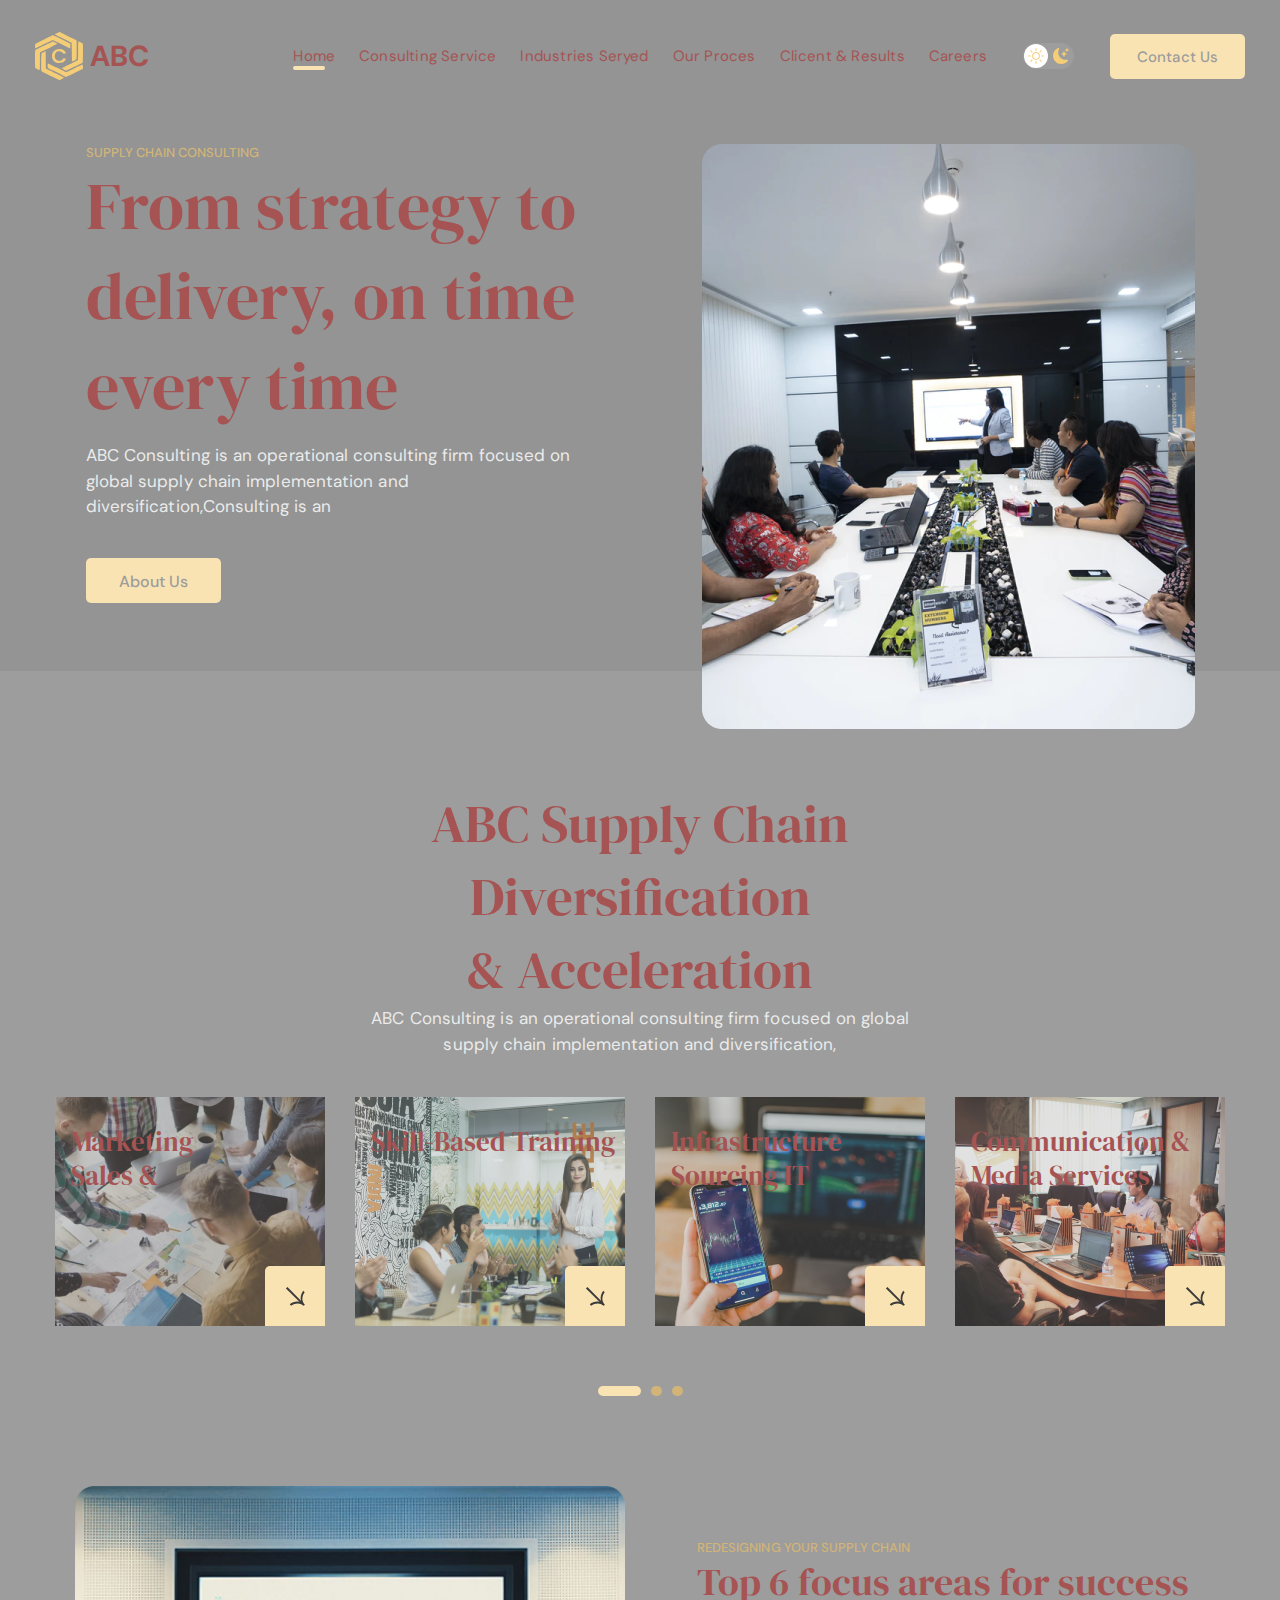
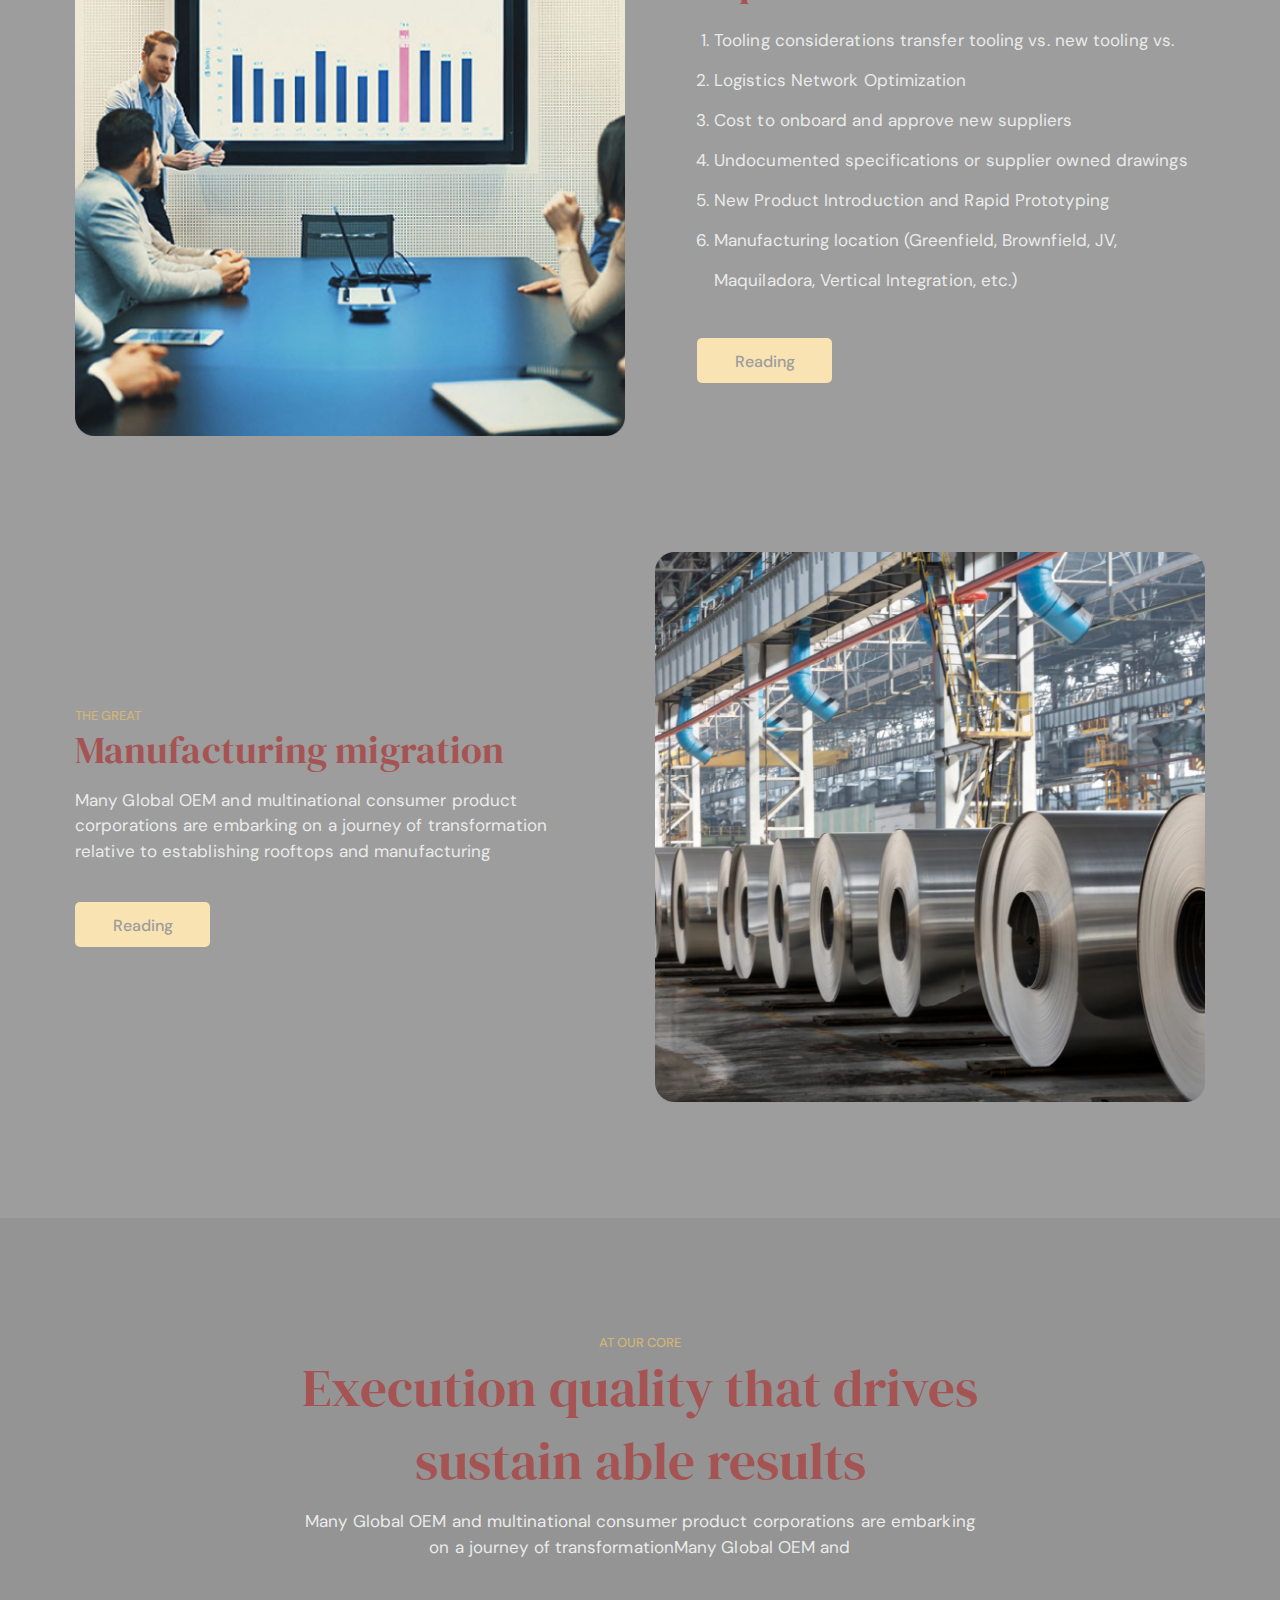
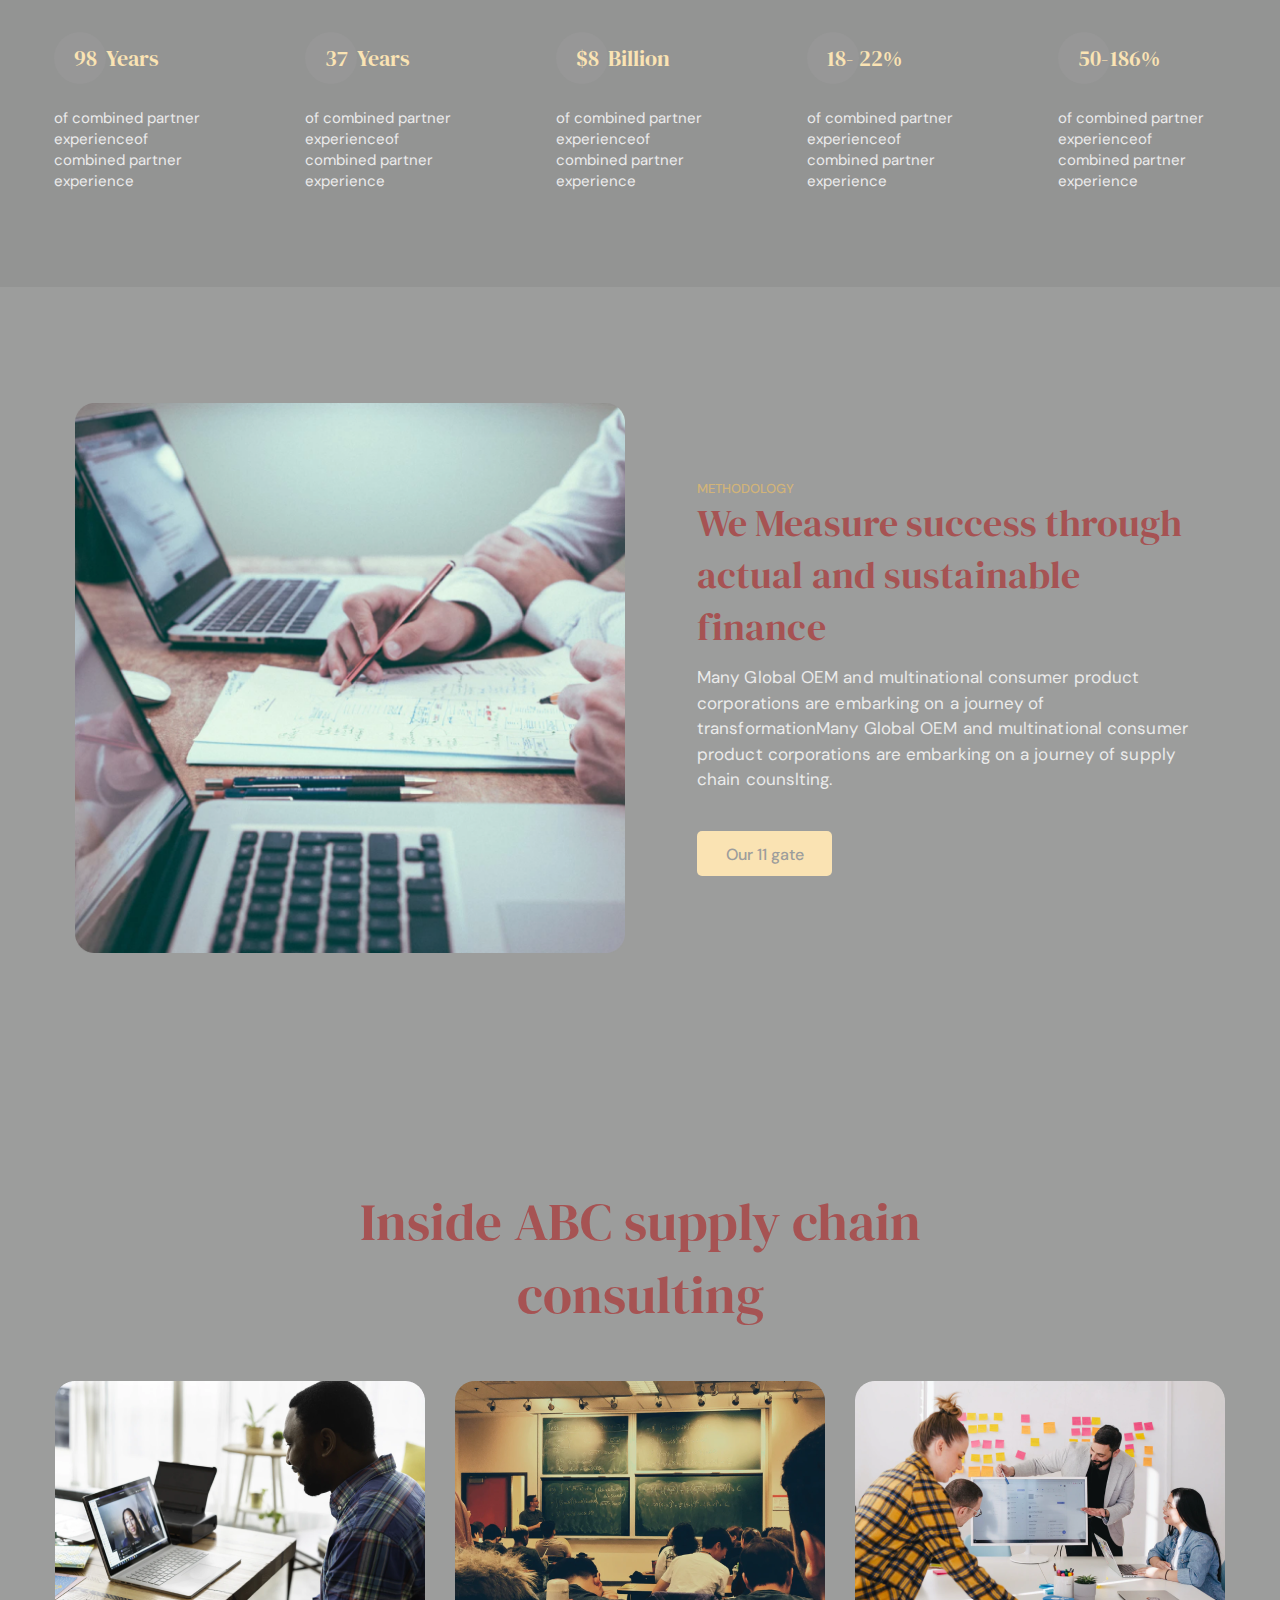
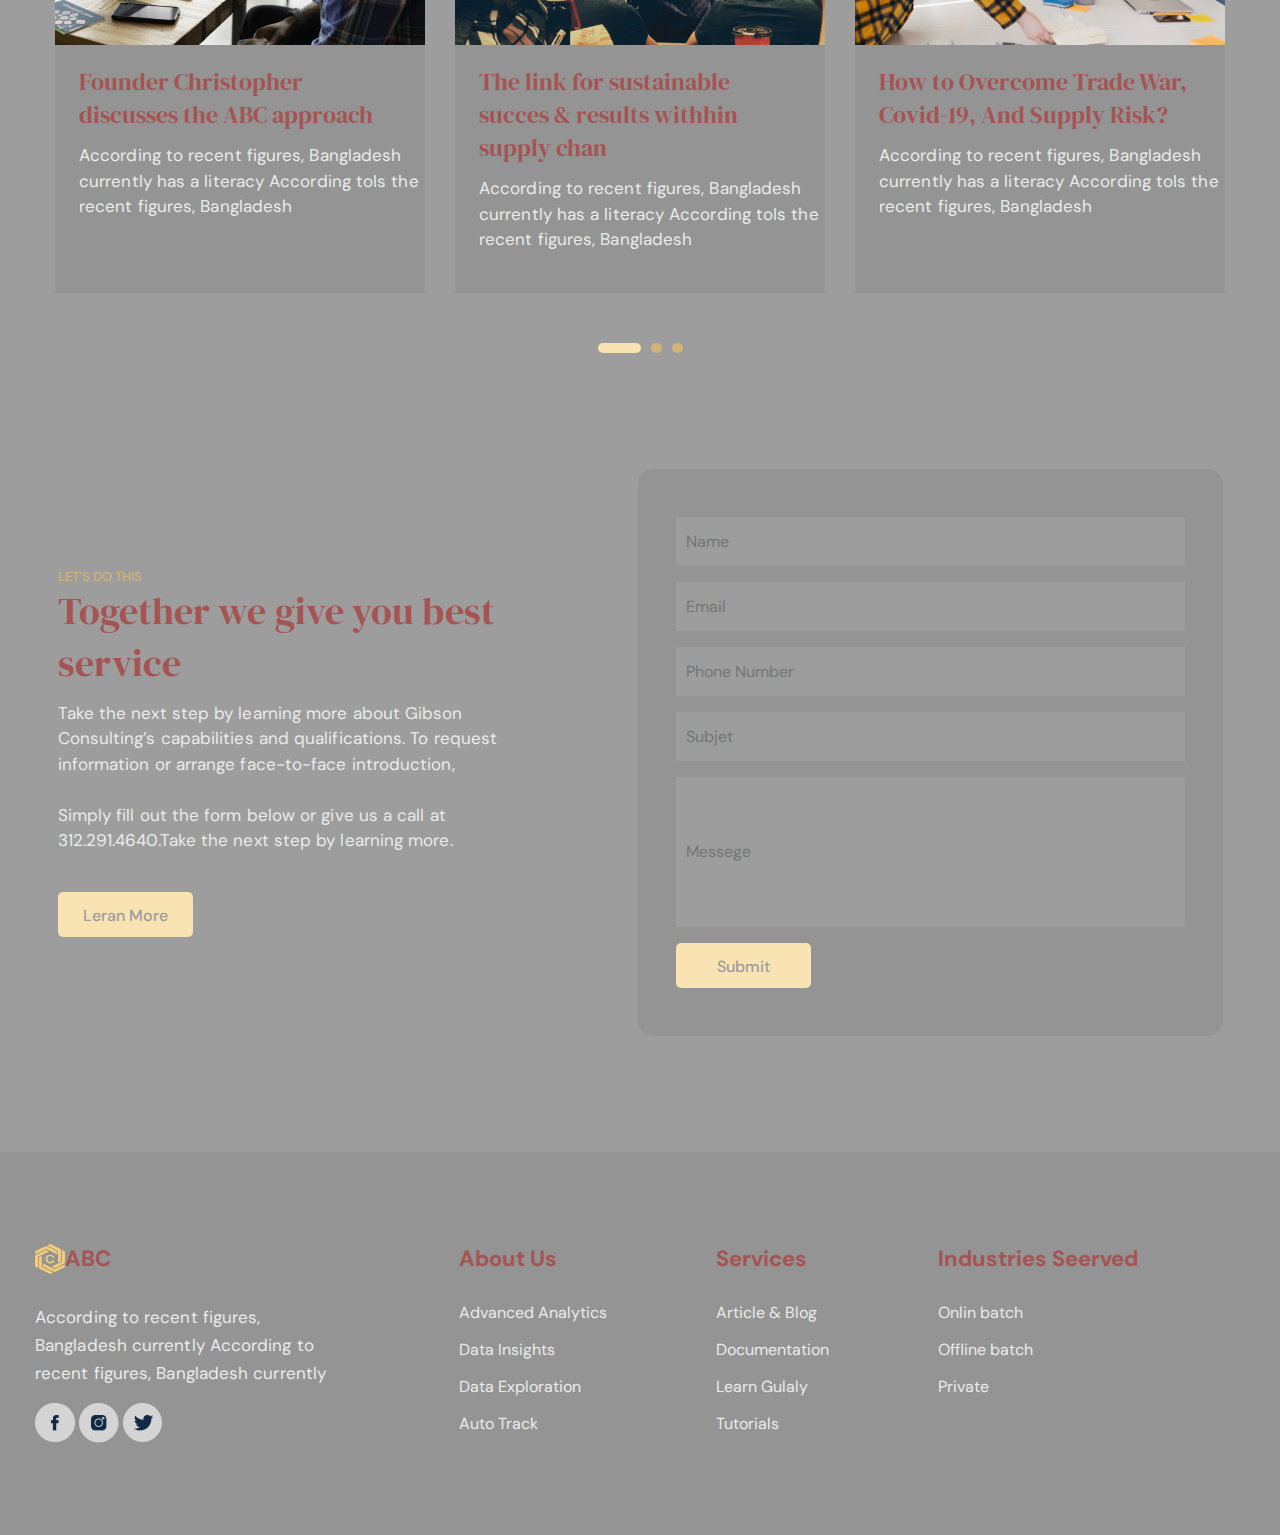
<file: index.html>
<!DOCTYPE html>
<html lang="en">
<head>
    <meta charset="UTF-8">
    <meta http-equiv="X-UA-Compatible" content="IE=edge">
    <meta name="viewport" content="width=device-width, initial-scale=1.0">
    <title>Project 4</title>
    <link rel="stylesheet" href="./css/main.css">
    <link rel="stylesheet" href="./css/media.css">
</head>
<body>
    <nav class="nav">
        <div class="conteiner">
            <div class="nav-row">
                <a href="#!" class="logo">
                    <svg width="48" height="48" viewBox="0 0 48 48" fill="none" xmlns="http://www.w3.org/2000/svg">
                        <path fill-rule="evenodd" clip-rule="evenodd" d="M19.92 2.36067C19.92 2.26217 20.9471 1.69119 22.2021 1.09175C23.4571 0.492308 24.5401 0.00118017 24.6082 1.43725e-06C24.7762 -0.00235171 30.636 2.88555 31.4613 3.37766C31.8229 3.5933 33.9821 4.68053 36.2594 5.79406C38.5366 6.90738 40.6896 8.00796 41.0435 8.23988L41.6872 8.66155V17.8688C41.6872 26.5541 41.6626 27.0966 41.2556 27.4378C40.6765 27.9233 37.2909 29.48 37.0667 29.3639C36.9691 29.3133 36.8558 25.1796 36.8153 20.178C36.7612 13.4928 36.6683 11.0261 36.4642 10.8641C36.1677 10.6284 31.7216 8.38155 25.0693 5.10593C20.2429 2.72918 19.9395 2.58215 19.9211 2.40552C19.9196 2.39117 19.92 2.37663 19.92 2.36067ZM0.45436 11.7757C0.668989 11.5604 4.58356 9.58082 9.15349 7.37634C13.7234 5.17205 17.704 3.36059 17.9991 3.35117C18.4635 3.33626 23.3396 5.6934 32.9686 10.5876L35.3677 11.8071V14.0339C35.3677 15.2589 35.2783 16.3073 35.1692 16.3638C35.0601 16.4203 33.8751 15.9107 32.5361 15.2314C31.1971 14.5519 27.3843 12.6445 24.063 10.9924C18.5094 8.22988 17.9771 8.00698 17.4325 8.21497C16.7259 8.48496 7.13734 13.0332 3.23798 14.9481C1.72224 15.6925 0.379696 16.2484 0.254243 16.1835C0.129023 16.1185 0.0349328 15.1883 0.0452312 14.1162C0.0597426 12.6008 0.15079 12.08 0.45436 11.7757ZM0.317906 18.1865C0.63271 17.8301 0.955005 17.6688 11.0259 12.8313C14.6948 11.0689 17.8201 9.62379 17.9713 9.61987C18.4469 9.6077 22.2606 11.612 22.2606 11.8744C22.2606 12.0119 19.3379 13.5146 15.7656 15.2136C12.1932 16.9124 8.29638 18.7784 7.10551 19.36L4.9405 20.4174V28.9304C4.9405 33.6125 4.8766 37.583 4.79843 37.7537C4.72025 37.9244 4.55501 38.0641 4.43096 38.0641C4.08081 38.0641 0.646051 36.2954 0.317906 35.9459C-0.105969 35.4948 -0.105969 18.666 0.317906 18.1865ZM43.1336 18.8936C43.1435 14.0591 43.202 9.99307 43.2635 9.85808C43.3253 9.72328 43.525 9.61281 43.7073 9.61281C44.0453 9.61281 46.838 11.0004 47.6149 11.5544C48.0195 11.8428 48.0385 12.3539 47.9688 21.1713C47.906 29.1371 47.8442 30.5335 47.5414 30.83C47.3469 31.0205 44.923 32.2326 42.1553 33.5231C39.3876 34.8138 35.8091 36.4959 34.2033 37.2612C32.5972 38.0266 31.2251 38.6527 31.1545 38.6527C30.7397 38.6527 26.8247 36.5167 26.8247 36.2903C26.8247 36.14 27.6801 35.6167 28.7254 35.1273C36.2922 31.5864 42.8813 28.3031 42.9883 28.0204C43.0585 27.8354 43.1238 23.7284 43.1336 18.8936ZM6.46186 21.1377L8.43494 20.1928C9.52002 19.673 10.4944 19.2925 10.6 19.3473C10.7055 19.402 10.7919 23.2804 10.7919 27.966V36.4853L11.4241 36.8332C11.7719 37.0245 15.8531 39.0438 20.4937 41.3205C25.1343 43.5972 28.9312 45.5815 28.9312 45.7298C28.9312 46.0869 24.8322 48.0999 24.3165 47.9961C24.0958 47.9516 20.8307 46.3752 17.0608 44.4933C13.2911 42.6112 9.35291 40.6502 8.30949 40.1357L6.41224 39.2002L6.26268 37.3077C6.08269 35.0296 6.11148 27.6315 6.31487 23.8616L6.46186 21.1377ZM13.1909 36.1686C12.6943 35.9122 12.6643 35.7688 12.6643 33.6447C12.6643 32.1085 12.7479 31.3927 12.9274 31.3927C13.072 31.3927 17.234 33.3871 22.1759 35.8249L31.1612 40.2568L39.1662 36.4626C43.569 34.3756 47.2905 32.6422 47.436 32.6105C47.7274 32.5471 48.1118 36.2326 47.8693 36.7626C47.7593 37.0028 42.0113 39.8157 31.8419 44.6063L31.0079 44.9991L27.2778 43.1317C25.2263 42.1047 21.3361 40.1791 18.6327 38.8527C15.9294 37.5261 13.4805 36.3184 13.1909 36.1686ZM20.4189 30.1298C21.5152 30.7099 22.8279 31 24.357 31C26.1747 31 27.6605 30.6068 28.8145 29.8204C29.983 29.0341 30.7115 27.9448 31 26.5525H27.949C27.7615 27.2486 27.3575 27.7965 26.7372 28.1961C26.1314 28.5829 25.3235 28.7762 24.3138 28.7762C22.9145 28.7762 21.8181 28.3573 21.0247 27.5193C20.2313 26.6685 19.8346 25.5018 19.8346 24.0193C19.8346 22.5368 20.2313 21.3702 21.0247 20.5193C21.8181 19.6685 22.9145 19.2431 24.3138 19.2431C25.3235 19.2431 26.1314 19.4558 26.7372 19.8812C27.3575 20.2937 27.7615 20.8674 27.949 21.6022H31C30.7115 20.1455 29.983 19.0175 28.8145 18.2182C27.6605 17.4061 26.1747 17 24.357 17C22.8279 17 21.5152 17.2965 20.4189 17.8895C19.3225 18.4825 18.4786 19.3076 17.8872 20.3646C17.2957 21.4217 17 22.64 17 24.0193C17 25.3987 17.2957 26.6169 17.8872 27.674C18.4786 28.7182 19.3225 29.5368 20.4189 30.1298Z" fill="#F5CD76"/>
                        </svg>
                        ABC
                </a>
                <div class="nav-btn">
                    <span></span>
                    <span></span>
                    <span></span>
                </div>
                <ul class="nav-list">
                    <li class="nav-list__item"><a href="#!" class="nav-list__link nav-list__link-active">Home</a></li>
                    <li class="nav-list__item"><a href="#!" class="nav-list__link">Consulting Service</a></li>
                    <li class="nav-list__item"><a href="#!" class="nav-list__link">Industries Seryed</a></li>
                    <li class="nav-list__item"><a href="#!" class="nav-list__link">Our Proces</a></li>
                    <li class="nav-list__item"><a href="#!" class="nav-list__link">Clicent & Results</a></li>
                    <li class="nav-list__item"><a href="#!" class="nav-list__link">Careers</a></li>
                    <li class="nav-list__item">
                        <button class="dark-mode-btn">
                            <img src="./img/sun.svg" alt="light mode" class="dark-mode-btn-icon">
                            <img src="./img/moon.svg" alt="light mode" class="dark-mode-btn-icon">
                        </button>
                    </li>
                    <li><a href="#!" class="btn">Contact Us</a></li>
                </ul>
            </div>
        </div>
    </nav>

    <header class="header">
        <div class="conteiner">
            <div class="header-row">
                <div class="header-contemt">
                    <h3 class="pretitle">Supply Chain Consulting</h3>
                    <h1 class="head-title">From strategy to delivery, on time every time</h1>
                    <p>ABC Consulting is an operational consulting firm focused on global supply chain implementation and diversification,Consulting is an</p>
                    <a href="./about.html" class="btn">About Us</a>
                </div>
                <div class="header-img">
                    <img src="./img/header-image.png" alt="header">
                </div>
            </div>
        </div>
    </header>

    <section class="diversification">
        <div class="conteiner">
            <div class="diversification-content">
                <div class="diversification-content-main">
                    <h1 class="title">ABC Supply Chain Diversification<br> & Acceleration</h1>
                    <p>ABC Consulting is an operational consulting firm focused on global supply chain implementation and diversification, </p>
                </div>
                <ul class="diversification-category">
                    <li class="category">
                        <img src="./img/diversification/01.png" alt="01">
                        <p1 class="dvs-cat-name">Marketing<br>Sales &</p1>
                        <a href="#!" class="dvs-cat-btn">
                            <svg width="21" height="21" viewBox="0 0 21 21" fill="none" xmlns="http://www.w3.org/2000/svg">
                                <path d="M20.675 6.53262L19.1131 4.97073C16.7369 8.18616 15.8058 12.008 16.7856 15.4108L2.51148 0.99685L0.997077 2.51125L15.411 16.7854C12.0082 15.8056 8.18639 16.7367 4.97096 19.1129L6.53285 20.6748C10.587 17.5997 15.9938 17.2284 19.6304 20.865L20.8653 19.6302C17.2286 15.9935 17.5999 10.5868 20.675 6.53262Z" fill="#3A3B3A"/>
                            </svg>                                
                        </a>
                    </li>
                    <li class="category">
                        <img src="./img/diversification/02.png" alt="01">
                        <p1 class="dvs-cat-name">Skill-Based Training</p1>
                        <a href="#!" class="dvs-cat-btn">
                            <svg width="21" height="21" viewBox="0 0 21 21" fill="none" xmlns="http://www.w3.org/2000/svg">
                                <path d="M20.675 6.53262L19.1131 4.97073C16.7369 8.18616 15.8058 12.008 16.7856 15.4108L2.51148 0.99685L0.997077 2.51125L15.411 16.7854C12.0082 15.8056 8.18639 16.7367 4.97096 19.1129L6.53285 20.6748C10.587 17.5997 15.9938 17.2284 19.6304 20.865L20.8653 19.6302C17.2286 15.9935 17.5999 10.5868 20.675 6.53262Z" fill="#3A3B3A"/>
                            </svg>                                
                        </a>
                    </li>
                    <li class="category">
                        <img src="./img/diversification/03.png" alt="01">
                        <p1 class="dvs-cat-name">Infrastructure Sourcing IT</p1>
                        <a href="#!" class="dvs-cat-btn">
                            <svg width="21" height="21" viewBox="0 0 21 21" fill="none" xmlns="http://www.w3.org/2000/svg">
                                <path d="M20.675 6.53262L19.1131 4.97073C16.7369 8.18616 15.8058 12.008 16.7856 15.4108L2.51148 0.99685L0.997077 2.51125L15.411 16.7854C12.0082 15.8056 8.18639 16.7367 4.97096 19.1129L6.53285 20.6748C10.587 17.5997 15.9938 17.2284 19.6304 20.865L20.8653 19.6302C17.2286 15.9935 17.5999 10.5868 20.675 6.53262Z" fill="#3A3B3A"/>
                            </svg>                                
                        </a>
                    </li>
                    <li class="category">
                        <img src="./img/diversification/04.png" alt="01">
                        <p1 class="dvs-cat-name">Communication & Media Services</p1>
                        <a href="#!" class="dvs-cat-btn">
                            <svg width="21" height="21" viewBox="0 0 21 21" fill="none" xmlns="http://www.w3.org/2000/svg">
                                <path d="M20.675 6.53262L19.1131 4.97073C16.7369 8.18616 15.8058 12.008 16.7856 15.4108L2.51148 0.99685L0.997077 2.51125L15.411 16.7854C12.0082 15.8056 8.18639 16.7367 4.97096 19.1129L6.53285 20.6748C10.587 17.5997 15.9938 17.2284 19.6304 20.865L20.8653 19.6302C17.2286 15.9935 17.5999 10.5868 20.675 6.53262Z" fill="#3A3B3A"/>
                            </svg>                                
                        </a>
                    </li>
                </ul>
                <div class="scroll">
                    <a href="#!" class="scroll-btn scroll-btn--active"></a>
                    <a href="#!" class="scroll-btn "></a>
                    <a href="#!" class="scroll-btn"></a>
                </div>
            </div>
        </div>
    </section>

    <section class="focus">
        <div class="conteiner">
            <div class="focus-row">
                <div class="focus-img">
                    <img src="./img/focus.png" alt="focus">
                </div>
                <div class="focus-content">
                    <h3 class="pretitle">REDESIGNING YOUR SUPPLY CHAIN</h3>
                    <h1 class="title1">Top 6 focus areas for success</h1>
                    <ol class="focus-text-row">
                        <li class="focus-text">Tooling considerations transfer tooling vs. new tooling vs.</li>
                        <li class="focus-text">Logistics Network Optimization</li>
                        <li class="focus-text">Cost to onboard and approve new suppliers</li>
                        <li class="focus-text">Undocumented specifications or supplier owned drawings</li>
                        <li class="focus-text">New Product Introduction and Rapid Prototyping</li>
                        <li class="focus-text">Manufacturing location (Greenfield, Brownfield, JV, Maquiladora, Vertical Integration, etc.)</li>
                    </ol>
                    <a href="#!" class="btn">Reading</a>
                </div>
            </div>
        </div>
    </section>

    <section class="focus">
        <div class="conteiner">
            <div class="focus-row">
                <div class="focus-content">
                    <h3 class="pretitle">THE GREAT</h3>
                    <h1 class="title1">Manufacturing migration</h1>
                    <p>Many Global OEM and multinational consumer product corporations are embarking on a journey of transformation relative to establishing rooftops and manufacturing</p>
                    <a href="#!" class="btn">Reading</a>
                </div>
                <div class="focus-img">
                    <img src="./img/manufacturing-image.png" alt="focus">
                </div>
            </div>
        </div>
    </section>

    <section class="quality">
        <div class="conteiner">
            <div class="quality-content">
                <div class="quality-content-main">
                    <h3 class="pretitle">AT OUR CORE</h3>
                    <h1 class="title">Execution quality that drives sustain able results</h1>
                    <p>Many Global OEM and multinational consumer product corporations are embarking on a journey of transformationMany Global OEM and</p>
                </div>
                <ul class="quality-category">
                    <li class="quality-category--item">
                        <h4 class="q-title"><g>98</g>Years</h4>
                        <p>of combined partner experienceof combined partner experience</p>
                    </li>
                    <li class="quality-category--item">
                        <h4 class="q-title"><g>37</g>Years</h4>
                        <p>of combined partner experienceof combined partner experience</p>
                    </li>
                    <li class="quality-category--item">
                        <h4 class="q-title"><g>$8</g>Billion</h4>
                        <p>of combined partner experienceof combined partner experience</p>
                    </li>
                    <li class="quality-category--item">
                        <h4 class="q-title"><g>18-</g>22%</h4>
                        <p>of combined partner experienceof combined partner experience</p>
                    </li>
                    <li class="quality-category--item">
                        <h4 class="q-title"><g>50-</g>186%</h4>
                        <p>of combined partner experienceof combined partner experience</p>
                    </li>
                </ul>
            </div>
        </div>
    </section>

    <section class="metodology">
        <div class="conteiner">
            <div class="focus-row">
                <div class="focus-img">
                    <img src="./img/metodology-image.png" alt="focus">
                </div>
                <div class="focus-content">
                    <h3 class="pretitle">METHODOLOGY</h3>
                    <h1 class="title1">We Measure success through actual and sustainable finance</h1>
                    <p>Many Global OEM and multinational consumer product corporations are embarking on a journey of transformationMany Global OEM and multinational consumer product corporations are embarking on a journey of supply chain counslting.</p>
                    <a href="#!" class="btn">Our 11 gate</a>
                </div>
            </div>
        </div>
    </section>

    <section class="inside">
        <div class="conteiner">
            <div class="diversification-content">
                <div class="diversification-content-main">
                    <h1 class="title">Inside ABC supply chain consulting </h1>
                </div>
                <ul class="inside-category">
                    <li class="inside-category-item">
                        <img src="./img/inside-card/01.png" alt="ins" class="inside-category-item-img">
                        <h4 class="ins-title">Founder Christopher discusses the  ABC approach</h4>
                        <p>According to recent figures, Bangladesh currently has a literacy According toIs the recent figures, Bangladesh</p>
                    </li>
                    <li class="inside-category-item">
                        <img src="./img/inside-card/02.png" alt="ins" class="inside-category-item-img">
                        <h4 class="ins-title">The link for sustainable succes & results withhin supply chan</h4>
                        <p>According to recent figures, Bangladesh currently has a literacy According toIs the recent figures, Bangladesh</p>
                    </li>
                    <li class="inside-category-item">
                        <img src="./img/inside-card/03.png" alt="ins" class="inside-category-item-img">
                        <h4 class="ins-title">How to Overcome Trade War, Covid-19, And Supply Risk?</h4>
                        <p>According to recent figures, Bangladesh currently has a literacy According toIs the recent figures, Bangladesh </p>
                    </li>
                </ul>
                <div class="scroll">
                    <a href="#!" class="scroll-btn scroll-btn--active"></a>
                    <a href="#!" class="scroll-btn "></a>
                    <a href="#!" class="scroll-btn"></a>
                </div>
            </div>
        </div>
    </section>

    <section class="submit">
        <div class="conteiner">
            <div class="focus-row">
                <div class="focus-content">
                    <h3 class="pretitle">LET’S DO THIS</h3>
                    <h1 class="title1">Together we give you best service</h1>
                    <p>Take the next step by learning more about Gibson Consulting’s capabilities and qualifications. To request information or arrange face-to-face introduction,
                            <br>
                            <br>
                        Simply fill out the form below or give us a call at 312.291.4640.Take the next step by learning more.</p>
                    <a href="#!" class="btn">Leran More</a>
                </div>
                <div class="submit-form">
                    
                        <input class="submit-form-input"placeholder="Name" type="Name">
                  
                   
                        <input class="submit-form-input" placeholder="Email" type="Name">
                   
                  
                        <input class="submit-form-input" placeholder="Phone Number" type="Name">
                
                 
                        <input class="submit-form-input" placeholder="Subjet" type="Name">
              
             
                        <input class="submit-form-input" placeholder="Messege"id="mes-inp"type="Name">
           
                   
                        <a href="" class="submit-form-input btn">Submit</a>
                
                </div>
                
            </div>
        </div>
    </section>

    <footer class="footer">
        <div class="conteiner">
            <div class="footer-row">
                <div class="footer-row-item fr">
                    <h3 class="foot-title">
                        <svg width="48" height="48" viewBox="0 0 48 48" fill="none" xmlns="http://www.w3.org/2000/svg">
                            <path fill-rule="evenodd" clip-rule="evenodd" d="M19.92 2.36067C19.92 2.26217 20.9471 1.69119 22.2021 1.09175C23.4571 0.492308 24.5401 0.00118017 24.6082 1.43725e-06C24.7762 -0.00235171 30.636 2.88555 31.4613 3.37766C31.8229 3.5933 33.9821 4.68053 36.2594 5.79406C38.5366 6.90738 40.6896 8.00796 41.0435 8.23988L41.6872 8.66155V17.8688C41.6872 26.5541 41.6626 27.0966 41.2556 27.4378C40.6765 27.9233 37.2909 29.48 37.0667 29.3639C36.9691 29.3133 36.8558 25.1796 36.8153 20.178C36.7612 13.4928 36.6683 11.0261 36.4642 10.8641C36.1677 10.6284 31.7216 8.38155 25.0693 5.10593C20.2429 2.72918 19.9395 2.58215 19.9211 2.40552C19.9196 2.39117 19.92 2.37663 19.92 2.36067ZM0.45436 11.7757C0.668989 11.5604 4.58356 9.58082 9.15349 7.37634C13.7234 5.17205 17.704 3.36059 17.9991 3.35117C18.4635 3.33626 23.3396 5.6934 32.9686 10.5876L35.3677 11.8071V14.0339C35.3677 15.2589 35.2783 16.3073 35.1692 16.3638C35.0601 16.4203 33.8751 15.9107 32.5361 15.2314C31.1971 14.5519 27.3843 12.6445 24.063 10.9924C18.5094 8.22988 17.9771 8.00698 17.4325 8.21497C16.7259 8.48496 7.13734 13.0332 3.23798 14.9481C1.72224 15.6925 0.379696 16.2484 0.254243 16.1835C0.129023 16.1185 0.0349328 15.1883 0.0452312 14.1162C0.0597426 12.6008 0.15079 12.08 0.45436 11.7757ZM0.317906 18.1865C0.63271 17.8301 0.955005 17.6688 11.0259 12.8313C14.6948 11.0689 17.8201 9.62379 17.9713 9.61987C18.4469 9.6077 22.2606 11.612 22.2606 11.8744C22.2606 12.0119 19.3379 13.5146 15.7656 15.2136C12.1932 16.9124 8.29638 18.7784 7.10551 19.36L4.9405 20.4174V28.9304C4.9405 33.6125 4.8766 37.583 4.79843 37.7537C4.72025 37.9244 4.55501 38.0641 4.43096 38.0641C4.08081 38.0641 0.646051 36.2954 0.317906 35.9459C-0.105969 35.4948 -0.105969 18.666 0.317906 18.1865ZM43.1336 18.8936C43.1435 14.0591 43.202 9.99307 43.2635 9.85808C43.3253 9.72328 43.525 9.61281 43.7073 9.61281C44.0453 9.61281 46.838 11.0004 47.6149 11.5544C48.0195 11.8428 48.0385 12.3539 47.9688 21.1713C47.906 29.1371 47.8442 30.5335 47.5414 30.83C47.3469 31.0205 44.923 32.2326 42.1553 33.5231C39.3876 34.8138 35.8091 36.4959 34.2033 37.2612C32.5972 38.0266 31.2251 38.6527 31.1545 38.6527C30.7397 38.6527 26.8247 36.5167 26.8247 36.2903C26.8247 36.14 27.6801 35.6167 28.7254 35.1273C36.2922 31.5864 42.8813 28.3031 42.9883 28.0204C43.0585 27.8354 43.1238 23.7284 43.1336 18.8936ZM6.46186 21.1377L8.43494 20.1928C9.52002 19.673 10.4944 19.2925 10.6 19.3473C10.7055 19.402 10.7919 23.2804 10.7919 27.966V36.4853L11.4241 36.8332C11.7719 37.0245 15.8531 39.0438 20.4937 41.3205C25.1343 43.5972 28.9312 45.5815 28.9312 45.7298C28.9312 46.0869 24.8322 48.0999 24.3165 47.9961C24.0958 47.9516 20.8307 46.3752 17.0608 44.4933C13.2911 42.6112 9.35291 40.6502 8.30949 40.1357L6.41224 39.2002L6.26268 37.3077C6.08269 35.0296 6.11148 27.6315 6.31487 23.8616L6.46186 21.1377ZM13.1909 36.1686C12.6943 35.9122 12.6643 35.7688 12.6643 33.6447C12.6643 32.1085 12.7479 31.3927 12.9274 31.3927C13.072 31.3927 17.234 33.3871 22.1759 35.8249L31.1612 40.2568L39.1662 36.4626C43.569 34.3756 47.2905 32.6422 47.436 32.6105C47.7274 32.5471 48.1118 36.2326 47.8693 36.7626C47.7593 37.0028 42.0113 39.8157 31.8419 44.6063L31.0079 44.9991L27.2778 43.1317C25.2263 42.1047 21.3361 40.1791 18.6327 38.8527C15.9294 37.5261 13.4805 36.3184 13.1909 36.1686ZM20.4189 30.1298C21.5152 30.7099 22.8279 31 24.357 31C26.1747 31 27.6605 30.6068 28.8145 29.8204C29.983 29.0341 30.7115 27.9448 31 26.5525H27.949C27.7615 27.2486 27.3575 27.7965 26.7372 28.1961C26.1314 28.5829 25.3235 28.7762 24.3138 28.7762C22.9145 28.7762 21.8181 28.3573 21.0247 27.5193C20.2313 26.6685 19.8346 25.5018 19.8346 24.0193C19.8346 22.5368 20.2313 21.3702 21.0247 20.5193C21.8181 19.6685 22.9145 19.2431 24.3138 19.2431C25.3235 19.2431 26.1314 19.4558 26.7372 19.8812C27.3575 20.2937 27.7615 20.8674 27.949 21.6022H31C30.7115 20.1455 29.983 19.0175 28.8145 18.2182C27.6605 17.4061 26.1747 17 24.357 17C22.8279 17 21.5152 17.2965 20.4189 17.8895C19.3225 18.4825 18.4786 19.3076 17.8872 20.3646C17.2957 21.4217 17 22.64 17 24.0193C17 25.3987 17.2957 26.6169 17.8872 27.674C18.4786 28.7182 19.3225 29.5368 20.4189 30.1298Z" fill="#F5CD76"/>
                            </svg>
                            ABC
                    </h3>
                    <p>According to recent figures, Bangladesh currently According to recent figures, Bangladesh currently</p>
                    <div class="sic">
                        <img src="./img/social/facebook-img.png" alt="">
                        <img src="./img/social/instagram-img.png" alt="">
                        <img src="./img/social/twitter-img.png" alt="">
                    </div>
                </div>
                <div class="footer-row-item">
                    <h3 class="foot-title">About Us</h3>
                    <a href="#!" class="footer-row-link">Advanced Analytics</a>
                    <a href="#!" class="footer-row-link">Data Insights</a>
                    <a href="#!" class="footer-row-link">Data Exploration</a>
                    <a href="#!" class="footer-row-link">Auto Track</a>
                </div>
                <div class="footer-row-item">
                    <h3 class="foot-title">Services</h3>
                    <a href="#!" class="footer-row-link">Article & Blog</a>
                    <a href="#!" class="footer-row-link">Documentation</a>
                    <a href="#!" class="footer-row-link">Learn Gulaly</a>
                    <a href="#!" class="footer-row-link">Tutorials</a>
                </div>
                <div class="footer-row-item fav">
                    <h3 class="foot-title">Industries Seerved</h3>
                    <a href="#!" class="footer-row-link">Onlin batch</a>
                    <a href="#!" class="footer-row-link">Offline batch </a>
                    <a href="#!" class="footer-row-link">Private</a>
                </div>
            </div>
        </div>
    </footer>
    <script src="./js/main.js"></script>
</body>
</html>
</file>
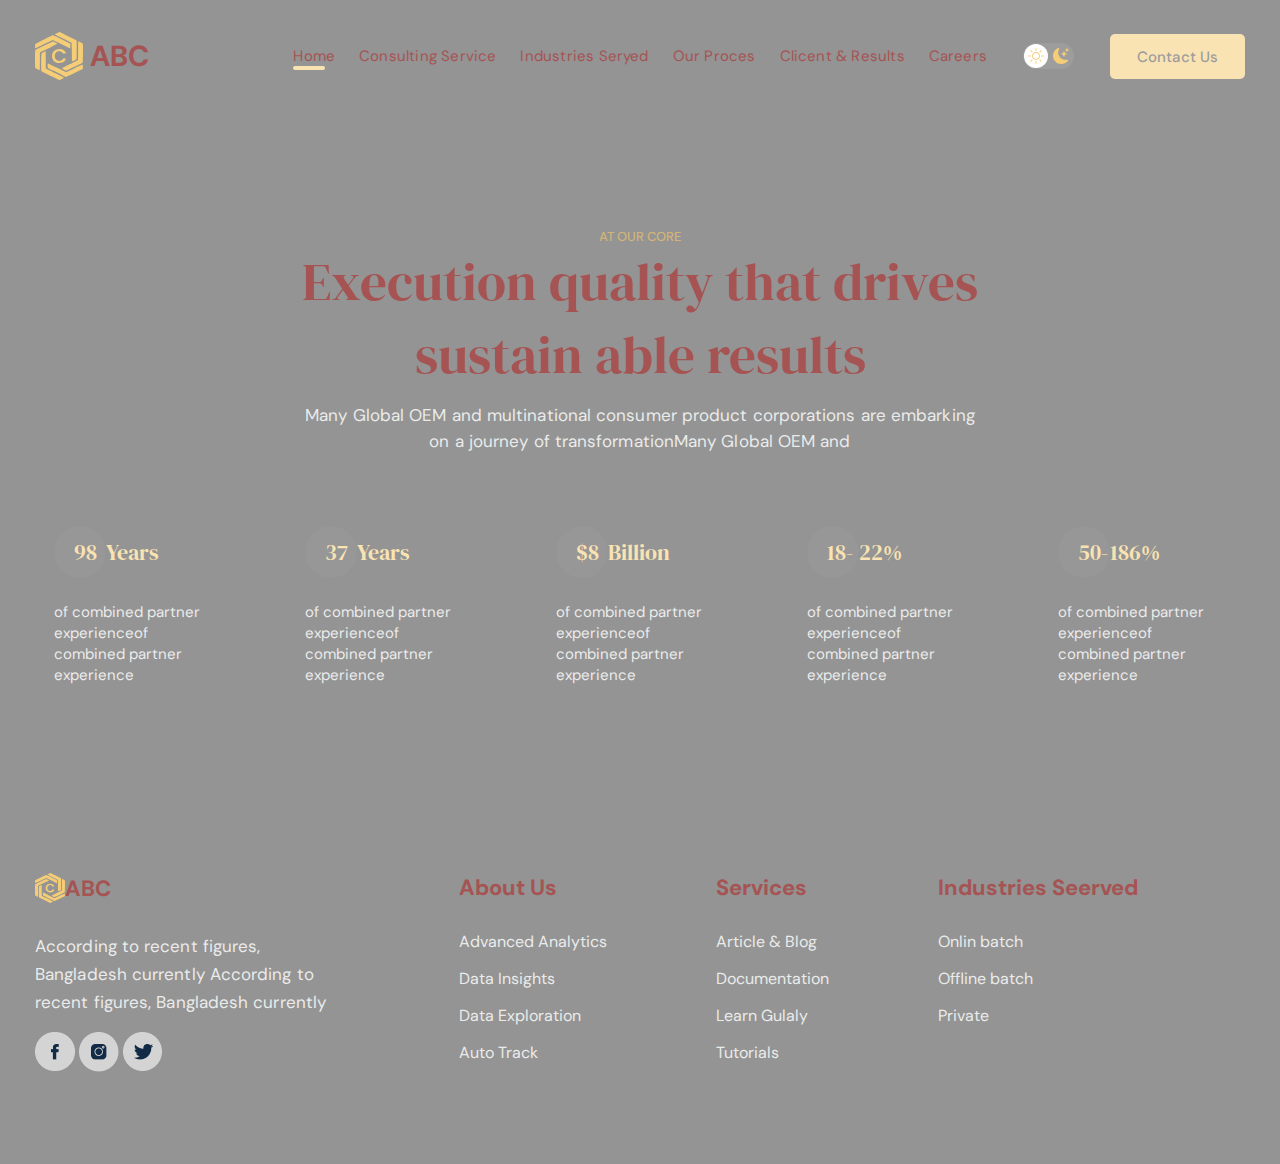
<file: about.html>
<!DOCTYPE html>
<html lang="en">
<head>
    <meta charset="UTF-8">
    <meta http-equiv="X-UA-Compatible" content="IE=edge">
    <meta name="viewport" content="width=device-width, initial-scale=1.0">
    <title>Project 4</title>
    <link rel="stylesheet" href="./css/main.css">
    <link rel="stylesheet" href="./css/media.css">
</head>
<body>
    <nav class="nav">
        <div class="conteiner">
            <div class="nav-row">
                <a href="#!" class="logo">
                    <svg width="48" height="48" viewBox="0 0 48 48" fill="none" xmlns="http://www.w3.org/2000/svg">
                        <path fill-rule="evenodd" clip-rule="evenodd" d="M19.92 2.36067C19.92 2.26217 20.9471 1.69119 22.2021 1.09175C23.4571 0.492308 24.5401 0.00118017 24.6082 1.43725e-06C24.7762 -0.00235171 30.636 2.88555 31.4613 3.37766C31.8229 3.5933 33.9821 4.68053 36.2594 5.79406C38.5366 6.90738 40.6896 8.00796 41.0435 8.23988L41.6872 8.66155V17.8688C41.6872 26.5541 41.6626 27.0966 41.2556 27.4378C40.6765 27.9233 37.2909 29.48 37.0667 29.3639C36.9691 29.3133 36.8558 25.1796 36.8153 20.178C36.7612 13.4928 36.6683 11.0261 36.4642 10.8641C36.1677 10.6284 31.7216 8.38155 25.0693 5.10593C20.2429 2.72918 19.9395 2.58215 19.9211 2.40552C19.9196 2.39117 19.92 2.37663 19.92 2.36067ZM0.45436 11.7757C0.668989 11.5604 4.58356 9.58082 9.15349 7.37634C13.7234 5.17205 17.704 3.36059 17.9991 3.35117C18.4635 3.33626 23.3396 5.6934 32.9686 10.5876L35.3677 11.8071V14.0339C35.3677 15.2589 35.2783 16.3073 35.1692 16.3638C35.0601 16.4203 33.8751 15.9107 32.5361 15.2314C31.1971 14.5519 27.3843 12.6445 24.063 10.9924C18.5094 8.22988 17.9771 8.00698 17.4325 8.21497C16.7259 8.48496 7.13734 13.0332 3.23798 14.9481C1.72224 15.6925 0.379696 16.2484 0.254243 16.1835C0.129023 16.1185 0.0349328 15.1883 0.0452312 14.1162C0.0597426 12.6008 0.15079 12.08 0.45436 11.7757ZM0.317906 18.1865C0.63271 17.8301 0.955005 17.6688 11.0259 12.8313C14.6948 11.0689 17.8201 9.62379 17.9713 9.61987C18.4469 9.6077 22.2606 11.612 22.2606 11.8744C22.2606 12.0119 19.3379 13.5146 15.7656 15.2136C12.1932 16.9124 8.29638 18.7784 7.10551 19.36L4.9405 20.4174V28.9304C4.9405 33.6125 4.8766 37.583 4.79843 37.7537C4.72025 37.9244 4.55501 38.0641 4.43096 38.0641C4.08081 38.0641 0.646051 36.2954 0.317906 35.9459C-0.105969 35.4948 -0.105969 18.666 0.317906 18.1865ZM43.1336 18.8936C43.1435 14.0591 43.202 9.99307 43.2635 9.85808C43.3253 9.72328 43.525 9.61281 43.7073 9.61281C44.0453 9.61281 46.838 11.0004 47.6149 11.5544C48.0195 11.8428 48.0385 12.3539 47.9688 21.1713C47.906 29.1371 47.8442 30.5335 47.5414 30.83C47.3469 31.0205 44.923 32.2326 42.1553 33.5231C39.3876 34.8138 35.8091 36.4959 34.2033 37.2612C32.5972 38.0266 31.2251 38.6527 31.1545 38.6527C30.7397 38.6527 26.8247 36.5167 26.8247 36.2903C26.8247 36.14 27.6801 35.6167 28.7254 35.1273C36.2922 31.5864 42.8813 28.3031 42.9883 28.0204C43.0585 27.8354 43.1238 23.7284 43.1336 18.8936ZM6.46186 21.1377L8.43494 20.1928C9.52002 19.673 10.4944 19.2925 10.6 19.3473C10.7055 19.402 10.7919 23.2804 10.7919 27.966V36.4853L11.4241 36.8332C11.7719 37.0245 15.8531 39.0438 20.4937 41.3205C25.1343 43.5972 28.9312 45.5815 28.9312 45.7298C28.9312 46.0869 24.8322 48.0999 24.3165 47.9961C24.0958 47.9516 20.8307 46.3752 17.0608 44.4933C13.2911 42.6112 9.35291 40.6502 8.30949 40.1357L6.41224 39.2002L6.26268 37.3077C6.08269 35.0296 6.11148 27.6315 6.31487 23.8616L6.46186 21.1377ZM13.1909 36.1686C12.6943 35.9122 12.6643 35.7688 12.6643 33.6447C12.6643 32.1085 12.7479 31.3927 12.9274 31.3927C13.072 31.3927 17.234 33.3871 22.1759 35.8249L31.1612 40.2568L39.1662 36.4626C43.569 34.3756 47.2905 32.6422 47.436 32.6105C47.7274 32.5471 48.1118 36.2326 47.8693 36.7626C47.7593 37.0028 42.0113 39.8157 31.8419 44.6063L31.0079 44.9991L27.2778 43.1317C25.2263 42.1047 21.3361 40.1791 18.6327 38.8527C15.9294 37.5261 13.4805 36.3184 13.1909 36.1686ZM20.4189 30.1298C21.5152 30.7099 22.8279 31 24.357 31C26.1747 31 27.6605 30.6068 28.8145 29.8204C29.983 29.0341 30.7115 27.9448 31 26.5525H27.949C27.7615 27.2486 27.3575 27.7965 26.7372 28.1961C26.1314 28.5829 25.3235 28.7762 24.3138 28.7762C22.9145 28.7762 21.8181 28.3573 21.0247 27.5193C20.2313 26.6685 19.8346 25.5018 19.8346 24.0193C19.8346 22.5368 20.2313 21.3702 21.0247 20.5193C21.8181 19.6685 22.9145 19.2431 24.3138 19.2431C25.3235 19.2431 26.1314 19.4558 26.7372 19.8812C27.3575 20.2937 27.7615 20.8674 27.949 21.6022H31C30.7115 20.1455 29.983 19.0175 28.8145 18.2182C27.6605 17.4061 26.1747 17 24.357 17C22.8279 17 21.5152 17.2965 20.4189 17.8895C19.3225 18.4825 18.4786 19.3076 17.8872 20.3646C17.2957 21.4217 17 22.64 17 24.0193C17 25.3987 17.2957 26.6169 17.8872 27.674C18.4786 28.7182 19.3225 29.5368 20.4189 30.1298Z" fill="#F5CD76"/>
                        </svg>
                        ABC
                </a>
                <div class="nav-btn">
                    <span></span>
                    <span></span>
                    <span></span>
                </div>
                <ul class="nav-list">
                    <li class="nav-list__item"><a href="./index.html" class="nav-list__link nav-list__link-active">Home</a></li>
                    <li class="nav-list__item"><a href="#!" class="nav-list__link">Consulting Service</a></li>
                    <li class="nav-list__item"><a href="#!" class="nav-list__link">Industries Seryed</a></li>
                    <li class="nav-list__item"><a href="#!" class="nav-list__link">Our Proces</a></li>
                    <li class="nav-list__item"><a href="#!" class="nav-list__link">Clicent & Results</a></li>
                    <li class="nav-list__item"><a href="#!" class="nav-list__link">Careers</a></li>
                    <li class="nav-list__item">
                        <button class="dark-mode-btn">
                            <img src="./img/sun.svg" alt="light mode" class="dark-mode-btn-icon">
                            <img src="./img/moon.svg" alt="light mode" class="dark-mode-btn-icon">
                        </button>
                    </li>
                    <li><a href="#!" class="btn">Contact Us</a></li>
                </ul>
            </div>
        </div>
    </nav>

    <section class="quality">
        <div class="conteiner">
            <div class="quality-content">
                <div class="quality-content-main">
                    <h3 class="pretitle">AT OUR CORE</h3>
                    <h1 class="title">Execution quality that drives sustain able results</h1>
                    <p>Many Global OEM and multinational consumer product corporations are embarking on a journey of transformationMany Global OEM and</p>
                </div>
                <ul class="quality-category">
                    <li class="quality-category--item">
                        <h4 class="q-title"><g>98</g>Years</h4>
                        <p>of combined partner experienceof combined partner experience</p>
                    </li>
                    <li class="quality-category--item">
                        <h4 class="q-title"><g>37</g>Years</h4>
                        <p>of combined partner experienceof combined partner experience</p>
                    </li>
                    <li class="quality-category--item">
                        <h4 class="q-title"><g>$8</g>Billion</h4>
                        <p>of combined partner experienceof combined partner experience</p>
                    </li>
                    <li class="quality-category--item">
                        <h4 class="q-title"><g>18-</g>22%</h4>
                        <p>of combined partner experienceof combined partner experience</p>
                    </li>
                    <li class="quality-category--item">
                        <h4 class="q-title"><g>50-</g>186%</h4>
                        <p>of combined partner experienceof combined partner experience</p>
                    </li>
                </ul>
            </div>
        </div>
    </section>


    <footer class="footer">
        <div class="conteiner">
            <div class="footer-row">
                <div class="footer-row-item fr">
                    <h3 class="foot-title">
                        <svg width="48" height="48" viewBox="0 0 48 48" fill="none" xmlns="http://www.w3.org/2000/svg">
                            <path fill-rule="evenodd" clip-rule="evenodd" d="M19.92 2.36067C19.92 2.26217 20.9471 1.69119 22.2021 1.09175C23.4571 0.492308 24.5401 0.00118017 24.6082 1.43725e-06C24.7762 -0.00235171 30.636 2.88555 31.4613 3.37766C31.8229 3.5933 33.9821 4.68053 36.2594 5.79406C38.5366 6.90738 40.6896 8.00796 41.0435 8.23988L41.6872 8.66155V17.8688C41.6872 26.5541 41.6626 27.0966 41.2556 27.4378C40.6765 27.9233 37.2909 29.48 37.0667 29.3639C36.9691 29.3133 36.8558 25.1796 36.8153 20.178C36.7612 13.4928 36.6683 11.0261 36.4642 10.8641C36.1677 10.6284 31.7216 8.38155 25.0693 5.10593C20.2429 2.72918 19.9395 2.58215 19.9211 2.40552C19.9196 2.39117 19.92 2.37663 19.92 2.36067ZM0.45436 11.7757C0.668989 11.5604 4.58356 9.58082 9.15349 7.37634C13.7234 5.17205 17.704 3.36059 17.9991 3.35117C18.4635 3.33626 23.3396 5.6934 32.9686 10.5876L35.3677 11.8071V14.0339C35.3677 15.2589 35.2783 16.3073 35.1692 16.3638C35.0601 16.4203 33.8751 15.9107 32.5361 15.2314C31.1971 14.5519 27.3843 12.6445 24.063 10.9924C18.5094 8.22988 17.9771 8.00698 17.4325 8.21497C16.7259 8.48496 7.13734 13.0332 3.23798 14.9481C1.72224 15.6925 0.379696 16.2484 0.254243 16.1835C0.129023 16.1185 0.0349328 15.1883 0.0452312 14.1162C0.0597426 12.6008 0.15079 12.08 0.45436 11.7757ZM0.317906 18.1865C0.63271 17.8301 0.955005 17.6688 11.0259 12.8313C14.6948 11.0689 17.8201 9.62379 17.9713 9.61987C18.4469 9.6077 22.2606 11.612 22.2606 11.8744C22.2606 12.0119 19.3379 13.5146 15.7656 15.2136C12.1932 16.9124 8.29638 18.7784 7.10551 19.36L4.9405 20.4174V28.9304C4.9405 33.6125 4.8766 37.583 4.79843 37.7537C4.72025 37.9244 4.55501 38.0641 4.43096 38.0641C4.08081 38.0641 0.646051 36.2954 0.317906 35.9459C-0.105969 35.4948 -0.105969 18.666 0.317906 18.1865ZM43.1336 18.8936C43.1435 14.0591 43.202 9.99307 43.2635 9.85808C43.3253 9.72328 43.525 9.61281 43.7073 9.61281C44.0453 9.61281 46.838 11.0004 47.6149 11.5544C48.0195 11.8428 48.0385 12.3539 47.9688 21.1713C47.906 29.1371 47.8442 30.5335 47.5414 30.83C47.3469 31.0205 44.923 32.2326 42.1553 33.5231C39.3876 34.8138 35.8091 36.4959 34.2033 37.2612C32.5972 38.0266 31.2251 38.6527 31.1545 38.6527C30.7397 38.6527 26.8247 36.5167 26.8247 36.2903C26.8247 36.14 27.6801 35.6167 28.7254 35.1273C36.2922 31.5864 42.8813 28.3031 42.9883 28.0204C43.0585 27.8354 43.1238 23.7284 43.1336 18.8936ZM6.46186 21.1377L8.43494 20.1928C9.52002 19.673 10.4944 19.2925 10.6 19.3473C10.7055 19.402 10.7919 23.2804 10.7919 27.966V36.4853L11.4241 36.8332C11.7719 37.0245 15.8531 39.0438 20.4937 41.3205C25.1343 43.5972 28.9312 45.5815 28.9312 45.7298C28.9312 46.0869 24.8322 48.0999 24.3165 47.9961C24.0958 47.9516 20.8307 46.3752 17.0608 44.4933C13.2911 42.6112 9.35291 40.6502 8.30949 40.1357L6.41224 39.2002L6.26268 37.3077C6.08269 35.0296 6.11148 27.6315 6.31487 23.8616L6.46186 21.1377ZM13.1909 36.1686C12.6943 35.9122 12.6643 35.7688 12.6643 33.6447C12.6643 32.1085 12.7479 31.3927 12.9274 31.3927C13.072 31.3927 17.234 33.3871 22.1759 35.8249L31.1612 40.2568L39.1662 36.4626C43.569 34.3756 47.2905 32.6422 47.436 32.6105C47.7274 32.5471 48.1118 36.2326 47.8693 36.7626C47.7593 37.0028 42.0113 39.8157 31.8419 44.6063L31.0079 44.9991L27.2778 43.1317C25.2263 42.1047 21.3361 40.1791 18.6327 38.8527C15.9294 37.5261 13.4805 36.3184 13.1909 36.1686ZM20.4189 30.1298C21.5152 30.7099 22.8279 31 24.357 31C26.1747 31 27.6605 30.6068 28.8145 29.8204C29.983 29.0341 30.7115 27.9448 31 26.5525H27.949C27.7615 27.2486 27.3575 27.7965 26.7372 28.1961C26.1314 28.5829 25.3235 28.7762 24.3138 28.7762C22.9145 28.7762 21.8181 28.3573 21.0247 27.5193C20.2313 26.6685 19.8346 25.5018 19.8346 24.0193C19.8346 22.5368 20.2313 21.3702 21.0247 20.5193C21.8181 19.6685 22.9145 19.2431 24.3138 19.2431C25.3235 19.2431 26.1314 19.4558 26.7372 19.8812C27.3575 20.2937 27.7615 20.8674 27.949 21.6022H31C30.7115 20.1455 29.983 19.0175 28.8145 18.2182C27.6605 17.4061 26.1747 17 24.357 17C22.8279 17 21.5152 17.2965 20.4189 17.8895C19.3225 18.4825 18.4786 19.3076 17.8872 20.3646C17.2957 21.4217 17 22.64 17 24.0193C17 25.3987 17.2957 26.6169 17.8872 27.674C18.4786 28.7182 19.3225 29.5368 20.4189 30.1298Z" fill="#F5CD76"/>
                            </svg>
                            ABC
                    </h3>
                    <p>According to recent figures, Bangladesh currently According to recent figures, Bangladesh currently</p>
                    <div class="sic">
                        <img src="./img/social/facebook-img.png" alt="">
                        <img src="./img/social/instagram-img.png" alt="">
                        <img src="./img/social/twitter-img.png" alt="">
                    </div>
                </div>
                <div class="footer-row-item">
                    <h3 class="foot-title">About Us</h3>
                    <a href="#!" class="footer-row-link">Advanced Analytics</a>
                    <a href="#!" class="footer-row-link">Data Insights</a>
                    <a href="#!" class="footer-row-link">Data Exploration</a>
                    <a href="#!" class="footer-row-link">Auto Track</a>
                </div>
                <div class="footer-row-item">
                    <h3 class="foot-title">Services</h3>
                    <a href="#!" class="footer-row-link">Article & Blog</a>
                    <a href="#!" class="footer-row-link">Documentation</a>
                    <a href="#!" class="footer-row-link">Learn Gulaly</a>
                    <a href="#!" class="footer-row-link">Tutorials</a>
                </div>
                <div class="footer-row-item fav">
                    <h3 class="foot-title">Industries Seerved</h3>
                    <a href="#!" class="footer-row-link">Onlin batch</a>
                    <a href="#!" class="footer-row-link">Offline batch </a>
                    <a href="#!" class="footer-row-link">Private</a>
                </div>
            </div>
        </div>
    </footer>
    <script src="./js/main.js"></script>
</body>
</html>
</file>
<file: css/media.css>
:root {
    /* Ночная тема */
--bg: #292A29;
--bg2: #3A3B3A;

--pretitle: #A47A26;
--title: #ffffff;
--text-color: #D7D7D7;
--bg-btn: #F5CD76;
--color-btn: #3A3B3A;

--cikle: #2F2F2F;
}


@media (max-width: 720px) {
    .nav-list {
        display: none;
    }

    /* Фиксация навигачнихо меню  */
    .nav.open .nav-row {
        z-index: 7;
        position: fixed;
        width: 90%;
    } 

    /* кнопка навигации */
    .nav-btn {
        display: flex;
        width: 40px;
        height: 40px;
        position: relative;
        overflow: hidden;
    }

    .nav-btn span {
        width: 40px;
        height: 4px;
        position: absolute;
        top: 50%;
        left: 50%;
        transform: translate(-50%, -50%);
        background-color: var(--bg-btn);
        transition: all 0.5s;
        z-index: 9;
    }
    
    .nav-btn span:nth-of-type(2) {
        top: calc(50% - 10px);
    }
    .nav-btn span:nth-of-type(3) {
        top: calc(50% + 10px);

    }

    
    .nav.open .nav-btn span:nth-of-type(1) {
        display: none;
    }

    .nav.open .nav-btn span:nth-of-type(2) {
        top: 50%;
        transform: translate(-50%, 0) rotate(45deg);
    }

    .nav.open .nav-btn span:nth-of-type(3) {
        top:50%;
        transform: translate(-50%, 0) rotate(-45deg);
    }



/* меню навигации */
    .nav.open .nav-list {
        display: flex;
        position: fixed;
        top: 0;
        right: 0;
        left: 0;
        bottom: 0;
        background-color: var(--bg2);
        z-index: 6;
        flex-direction: column;
        row-gap: 40px;justify-content: center;
    }
    .nav.open .naw-btn {
        z-index: 7;
        position: fixed;
        top: 45px;
        right:30px;
    }
    .nav.open .dark-mode-btn {
        background-color: var(--bg);
    }


}

@media (max-width: 620px ) {

    .conteiner {
        max-width: 620px;
        padding: 0 15px;
    }
   
    .head-title {
        font-size: 46px;
        line-height: 60px;
    }

    .title {
        font-size: 43px
    }

    .submit-form {
        padding: 28px 18px;
        display: flex;
        flex-direction: column;
        column-gap: 10px;
        background-color: var(--bg);
        row-gap: 10px;
        border-radius: 15px;
    }
    
    input {
        background-color: var(--bg2);
        width: 260px;
        height: 39px;
        padding-left: 10px;
    }

}
</file>
<file: css/main.css>
@import "./reset.css";

@import url('https://fonts.googleapis.com/css2?family=DM+Sans:wght@400;500;700&family=DM+Serif+Display&display=swap');


:root {
    /* Ночная тема */
--bg: #292A29;
--bg2: #3A3B3A;

--pretitle: #A47A26;
--title: #ffffff;
--text-color: #D7D7D7;
--bg-btn: #F5CD76;
--color-btn: #3A3B3A;

--cikle: #2F2F2F;
}

.light {
    --bg: #939493;
    --bg2: #9C9D9C;

    --pretitle: #D2B479;
    --title: #A65353;
    --text-color: #EBEBEB;
    --bg-btn: #FAE3B3;
    --color-btn: #9C9D9C;

    --cikle: #979797;
    
}

/* *{
    border: 1px solid red;
} */

body {
    font-family: 'DM Sans', sans-serif;
    background-color: var(--bg2);
    width: 100%;
}

.conteiner {
    max-width: 1270px;
    padding: 0 30px;
    margin: 0 auto;
}


/* Навигация */



.nav{
    padding: 32px 0;
    background-color: var(--bg);
    color: var(--text-color);
}
.nav-row {
    display: flex;
    flex-wrap: wrap;
    justify-content: space-between;
    align-items: center;
    position: relative;


}
.logo {
    display: flex;
    align-items: center;

    font-size: 29px;
    font-weight: 700;
    color: var(--title);

    column-gap: 7px;

}
.nav-btn {
    display: none;
}

.nav-list {
    display: flex;
    flex-wrap: wrap;
    column-gap: 24px;
    row-gap: 24px;
    font-size: 15px;
    align-items: center;
    line-height: 20px;
    letter-spacing: 0.0125em;
    flex: 1 1 0;
    justify-content: end;
    text-align: left;
    
}
.nav-list__item a {
    color: var(--title);
}

.nav-list__link-active{
    position: relative;
}

.nav-list__link-active::before {
    position: absolute;
    content: "";

    display: block;
    width: 32px;
    height:4px;

    background-color: var(--bg-btn);
    border-radius: 2px;

    top:100%;

}


.dark-mode-btn {
    order: 1;

    display: flex;
    justify-content: space-between;
    position: relative;

    width: 51px;
    height: 26px;
    padding: 5px;
    margin: 0 12px;
    border-radius: 50px;

    background-color: var(--bg2);
}

.dark-mode-btn::before {
    content: "";

    display: block;
    position: absolute;
    top: 1px;
    left:26px;

    width: 24px;
    height: 24px;
    border-radius: 50%;
    background-color: white;
    transition: left .2s;
}

.dark-mode-btn--active::before {
    left: 1px;
}



.dark-mode-btn-icon {
    position: relative;
}


.btn {
    display: flex;
    padding: 13px 24px;
    width: 135px;
    height: 45px;
    background-color: var(--bg-btn);
    color: var(--color-btn);
    font-weight: 500;
    border-radius: 5px;
    justify-content: center;
}

/* Шапка */

.header {
    background-color: var(--bg);
    padding: 32px 0;
}


.header-row {
    display: flex;
    justify-content: center;
    flex-wrap: wrap;
    row-gap: 30px;
    column-gap: 100px;
    
}

.header-contemt {
    max-width: 516px;

}
.pretitle {
    font-size: 13px;
    font-weight: 500;
    line-height: 17px;
    color: var(--pretitle);
    letter-spacing: 0.004em;
    text-transform: uppercase;
}
.head-title {
    font-family: 'DM Serif Display', serif;
    font-weight: 400;
    font-size: 66px;
    line-height: 90px;
    letter-spacing: 0.005em;
    color: var(--title);
    margin-bottom: 12px;
}
.header-contemt p {
    font-weight: 400;
    font-size: 17px;
    line-height: 1.5;
    letter-spacing: 0.005em;
    color: var(--text-color);
    margin-bottom: 38px;
}

.header-img {
    max-width: 100%;
    z-index: 2;
}

/* Секция Диверсификации */

.diversification {
    background-color: var(--bg2);
    transform: translateY(-90px);
}

.diversification-content {
    padding: 116px 0 0;
    
}
.diversification-content-main {
    display: flex;
    flex-direction: column;
    align-items: center;

}

.title {
    font-weight: 400;
    font-size: 53px;
    font-family: 'DM Serif Display', serif;
    max-width: 770px;
    color: var(--title);
    text-align: center;
}

.title1 {
    font-family: 'DM Serif Display';
    font-weight: 400;
    font-size: 38px;
    line-height: 52px;
    letter-spacing: 0.0025em;
    color: var(--title);
    
}

.diversification-content p {
    text-align: center;
    font-weight: 400;
    font-size: 17px;
    line-height: 1.5;
    letter-spacing: 0.005em;
    color: var(--text-color);
    max-width: 570px;
    margin-bottom: 40px;
}
.diversification-category {
    width: 100%;
    display: flex;
    justify-content:center;
    flex-wrap: wrap;
    column-gap: 30px;
    row-gap: 30px;
    margin-bottom: 60px;
}

.category {
    position: relative;
}


.category img {
    opacity: 30%;
}

body.light .category img {
    opacity: 70%;
}

.dvs-cat-name {
    position: absolute;
    left: 16px;
    top:28px;

    font-family: 'DM Serif Display', serif; 
    font-size: 27px;
    line-height: 34px;
    vertical-align: top;
    color: var(--title);
    z-index: 3;
}

.dvs-cat-btn {
    width: 60px;
    height: 60px;
    position: absolute;
    padding: 20px;
    border-radius: 5px 0 0 0;
    background-color: var(--bg-btn);
    bottom: 0;
    right: 0;
}

.scroll {
    display: flex;
    column-gap: 10px;
    justify-content: center;

}
.scroll-btn {
    display: inline-block;
    width: 11px;
    height: 10px;
    column-gap: 12px;
    border-radius: 5px;
    background-color: var(--pretitle);
}

.scroll-btn--active {
    width: 43px;
    background-color: var(--bg-btn);
}

/* Фокус */ /* Манифактуринг */

.focus {
    padding: 0 0 116px;
}
.focus-row {
    display: flex;
    justify-content: center;
    column-gap: 72px;
    flex-wrap: wrap;
    row-gap: 50px;
    align-items: center;
    
}
.focus-img {
    max-width: 550px;
    max-height: 550px;
}
.focus-content {
    max-width: 508px;
}

.focus-content p {
    font-weight: 400;
    font-size: 17px;
    line-height: 1.5;
    letter-spacing: 0.005em;
    color: var(--text-color);
    margin: 12px 0 38px;
}

.focus-text-row {
    padding-left: 17px;
    margin:12px 0 38px;
}
.focus-text {
    font-weight: 400;
    font-size: 17px;
    line-height: 40px;
    letter-spacing: 0.005em;
    color: var(--text-color);
}

/* Качество */

.quality {
    background-color: var(--bg);
    align-items: center;
}
.quality-content {
    padding: 116px 0;
}
.quality-content-main {
    display: flex;
    flex-direction: column;
    justify-content: center;
    align-items: center;
    text-align: center;
}
.quality-content-main p {
    text-align: center;
    font-weight: 400;
    font-size: 17px;
    line-height: 1.5;
    letter-spacing: 0.005em;
    color: var(--text-color);
    max-width: 684px;
    margin: 12px 0 0;
}

.quality-category {
    margin-top: 72px;
    display: flex;
    flex-wrap: wrap;
    row-gap: 40px;
    justify-content: center;
    column-gap: 82px;
    flex:1 1 0;
    
}
.quality-category--item {
    max-width: 169px;
    max-height: 139px;
}
.quality-category--item p {
    font-size: 15px;
    font-weight: 400;
    line-height: 21px;
    letter-spacing: 0.0025em;
    text-align: left;
    color: var(--text-color);

}

.q-title {
    font-family: 'DM Serif Display', serif;
    font-size: 22px;
    font-weight: 400;
    line-height: 30px;
    letter-spacing: 0.0015em;
    color: var(--bg-btn);
    margin-bottom: 24px;
    
    
}
.q-title g {
    display:inline-block;
    height: 52px;
    width: 52px;
    border-radius: 50%;
    background-color: var(--cikle);
    padding: 11px 2px 11px 20px;
}

.metodology {
    padding:116px 0;
}



.inside-category {
    display: flex;
    justify-content:center;
    flex-wrap: wrap;
    column-gap: 30px;
    row-gap: 30px;
    margin: 50px 0;
}
.inside-category-item {
    max-width: 370px;
    background-color: var(--bg);
    text-align: left;
    border-radius: 20px 20px 0 0;
}

.ins-title {
    font-size: 24px;
    font-weight: 400;
    font-family: 'DM Serif Display', serif;
    line-height: 33px;
    padding: 20px 24px 12px;
    color: var(--title);
}
.inside-category-item p {
    text-align: left;
    padding-left: 24px;
}

.submit {
    padding: 116px 0;
}

.submit-form {
    padding: 48px 38px;
    display: flex;
    flex-direction: column;
    column-gap: 16px;
    background-color: var(--bg);
    row-gap: 16px;
    border-radius: 15px;
}

input {
    background-color: var(--bg2);
    width: 509px;
    height: 49px;
    padding-left: 10px;
}
#mes-inp {
    height: 150px;
}

/* footer */

.footer {
    background-color: var(--bg);
    padding: 92px 0;
}

.footer a {
    color: var(--text-color);
}

.footer-row {
    display: flex;
    flex-wrap: wrap;
    column-gap: 109px;
    row-gap: 30px;
    align-items: top;
    
}
.footer-row-item {
    display: flex;
    flex-direction: column;
    column-gap: 16px; 
    row-gap: 16px;
    
    
}

.fr {
    width: 315px;
}
.fav {
    width: 239px;
}
.foot-title {
    display: flex;
    color: var(--title);
    font-size: 22px;
    font-weight: 700;
    align-items: center;
    margin-bottom: 13px;
}

.foot-title svg {
    width: 30px;
    height: 30px;
}

.footer-row-item p {
    font-size: 17px;
    color:var(--text-color);
    line-height: 28px;
    letter-spacing: 0.005em;
}
</file>
